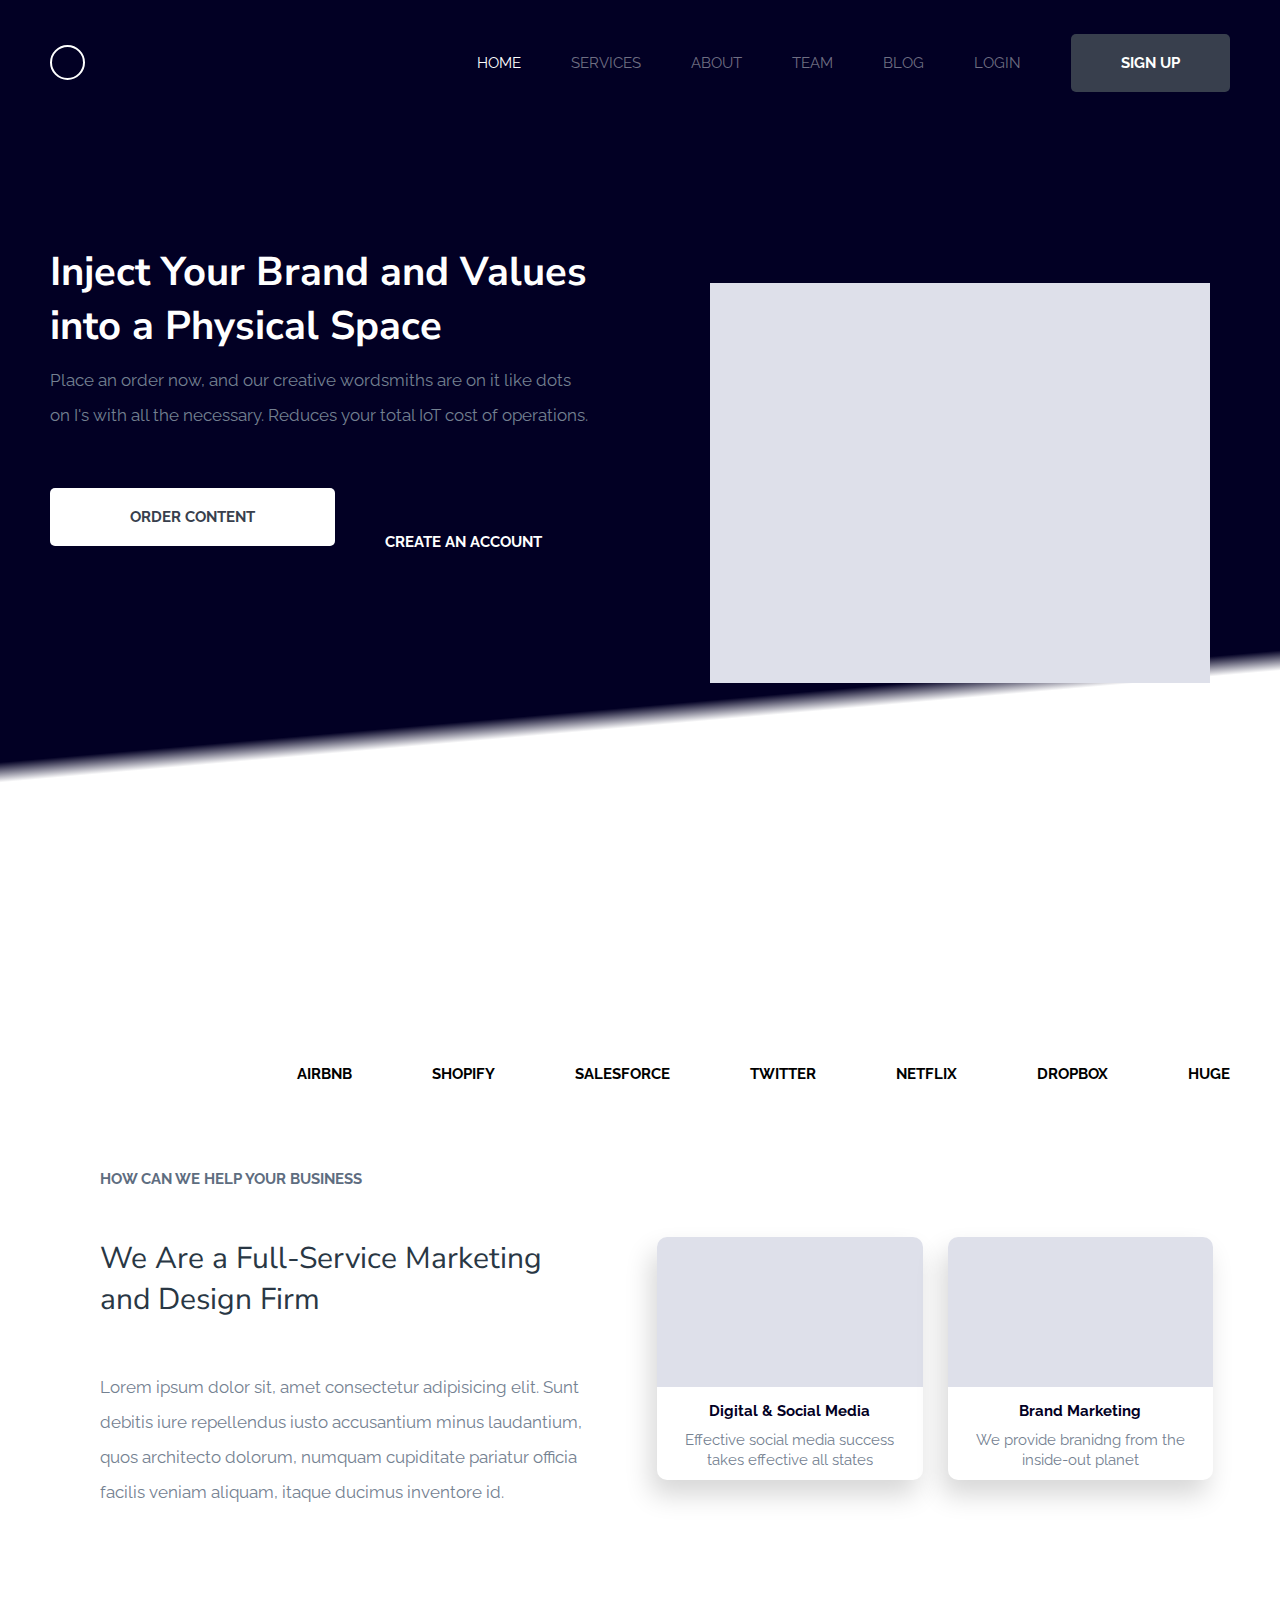
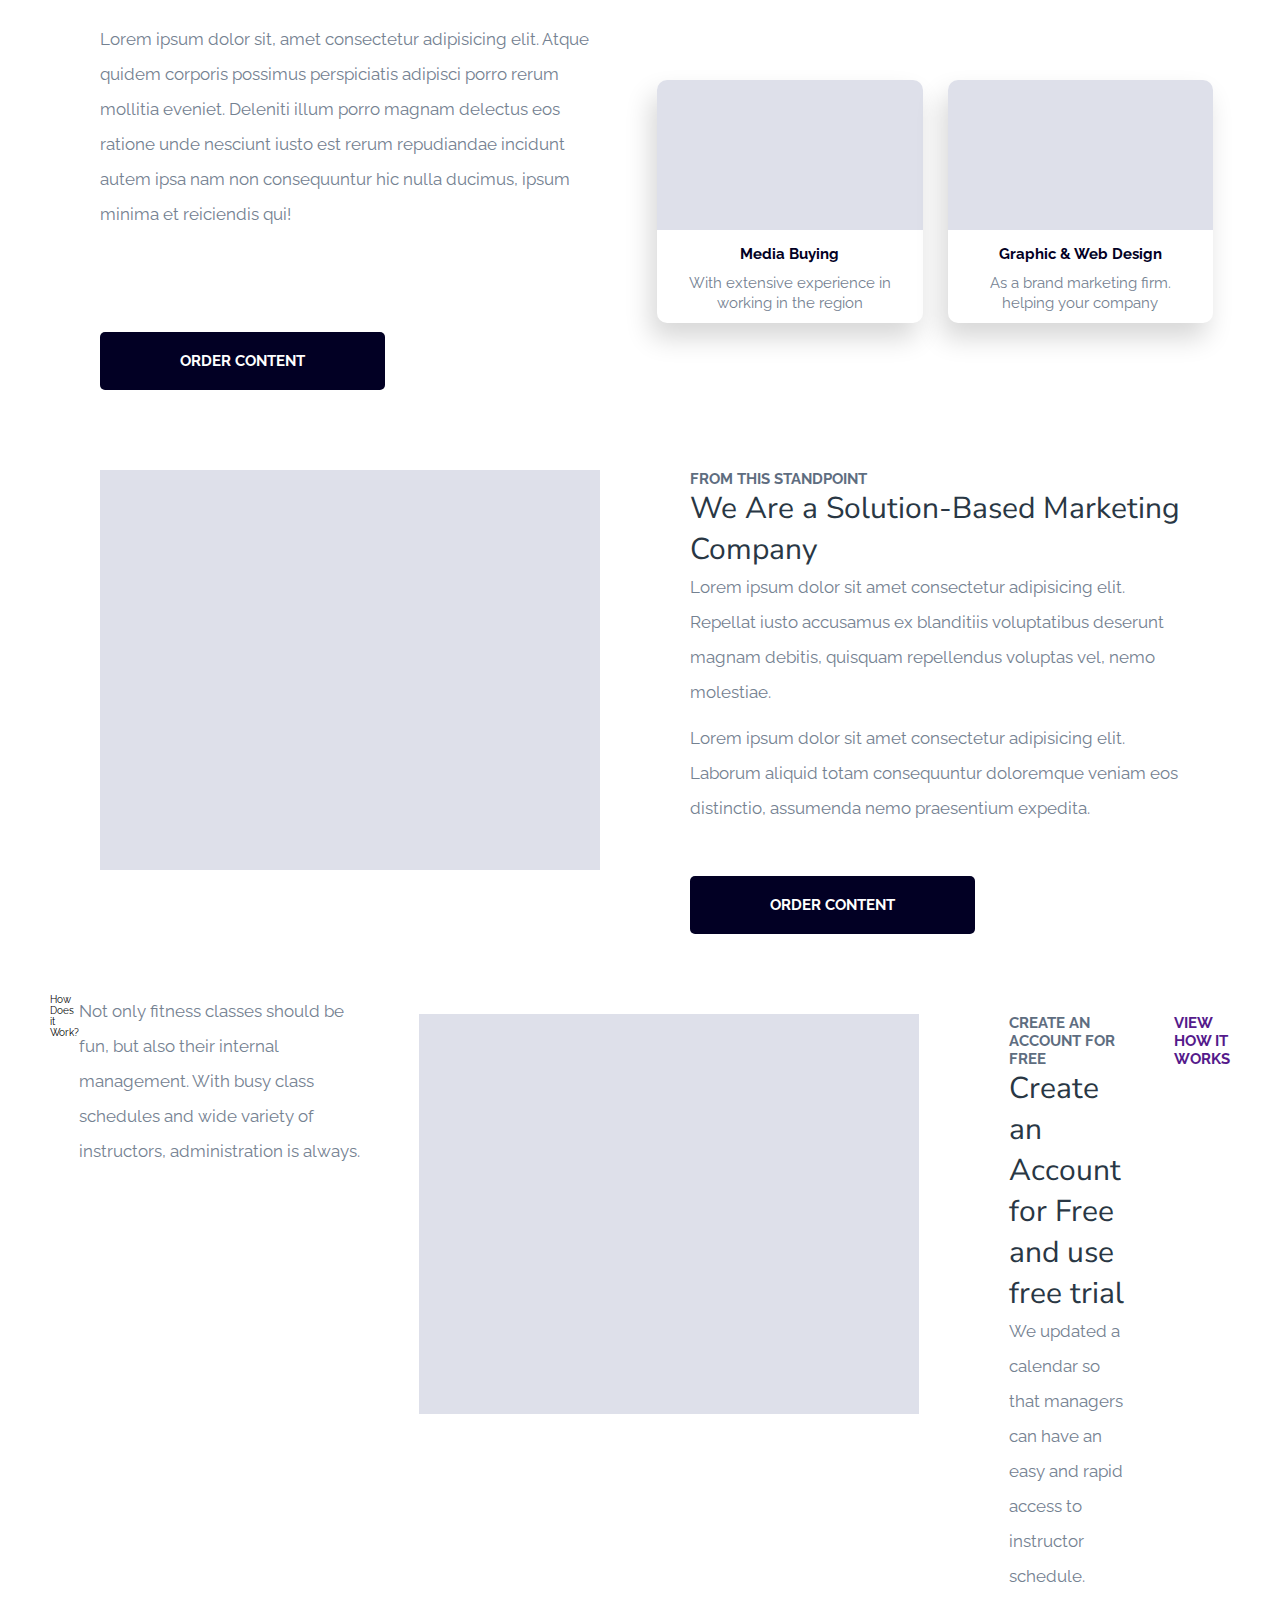
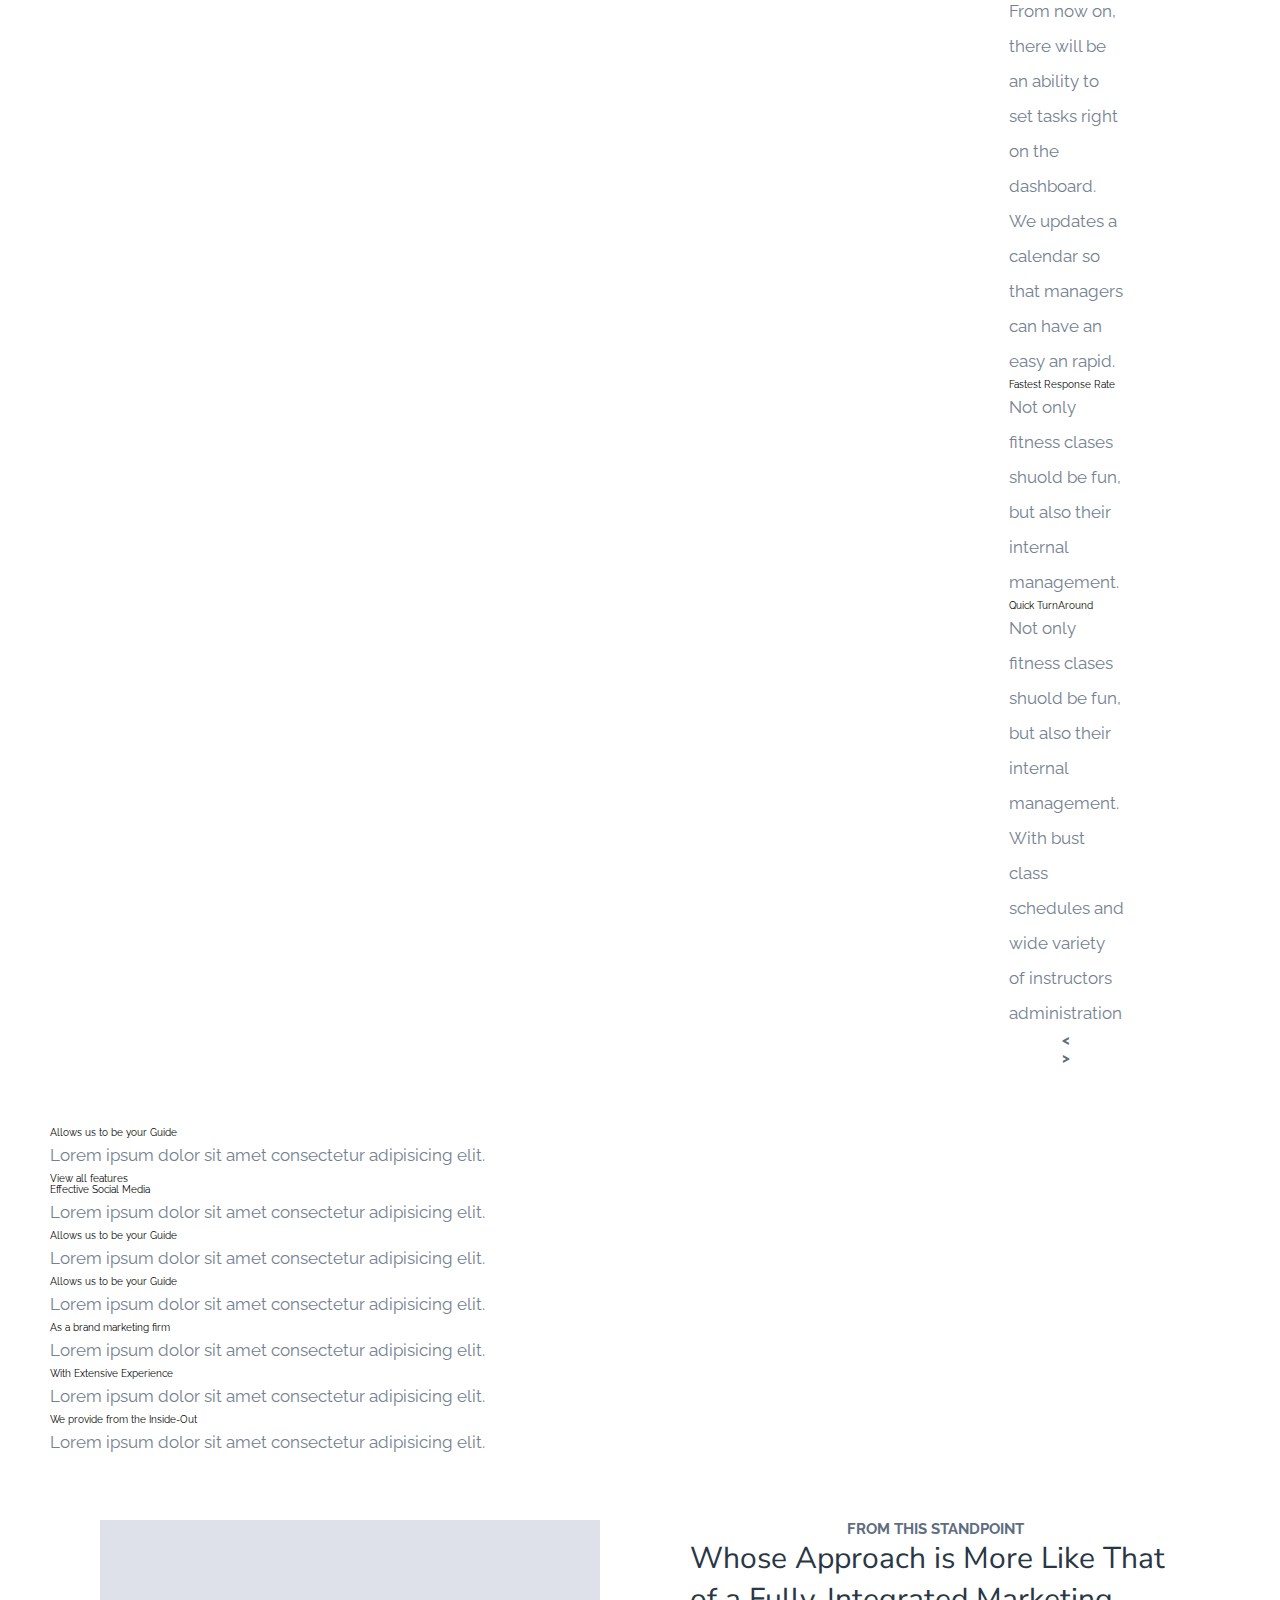
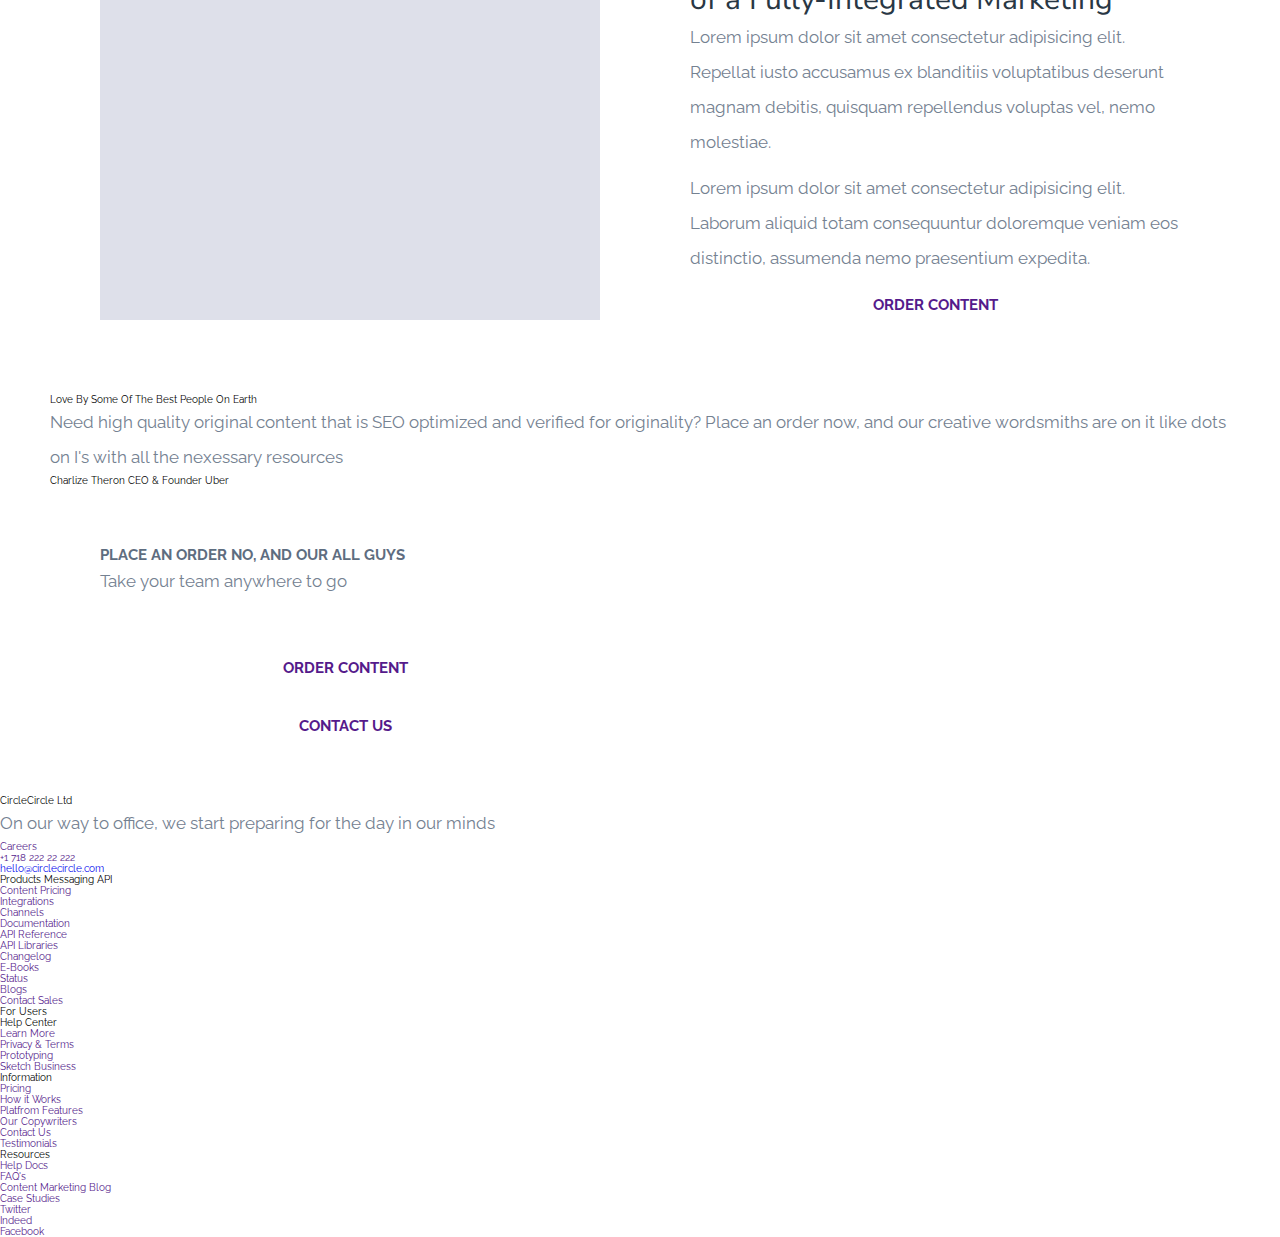
<file: Class 8 Homework/Extras/index.html>
<!DOCTYPE html>
<html>
  <head>
    <meta charset="utf-8" />
    <title>Pushwork Layout</title>
    <link rel="stylesheet" href="style.css">
  </head>

  <body>
    <header>
      <nav>
        <ul>
          <li class = "logo"><div class="placeHolderImg"></div></li>
          <div class="rightNav">
            <li><a href="">Home</a></li>
            <li><a href="">Services</a></li>
            <li><a href="">About</a></li>
            <li><a href="">Team</a></li>
            <li><a href="">Blog</a></li>
            <li><a href="">Login</a></li>
            <li ><a class="button"href="">Sign Up</a></li>
          </div>
          
        </ul>
      </nav>
    </header>
    <main class = "twoRows">
      <div class="left">
        <h1>Inject Your Brand and Values into a Physical Space</h1>
        <p>
          Place an order now, and our creative wordsmiths are on it like dots on
          I's with all the necessary. Reduces your total IoT cost of operations.
        </p>
        <div class="buttonHolder">
          <a href="" class="button">Order Content</a>
          <a href="" class = "button blue">Create an Account</a>
        </div>
        
      </div>
      
      <div class="right">
        <div class="placeHolderImg"></div>
      </div>

    </main>

    <section class="brands">
      <ul>
        <li>airbnb</li>
        <li>shopify</li>
        <li>salesforce</li>
        <li>twitter</li>
        <li>netflix</li>
        <li>dropbox</li>
        <li>huge</li>
      </ul>
    </section>

    <section class="sectionA twoRows">
      <div class="left">
        <span>How can we help your business</span>
        <h2>We Are a Full-Service Marketing and Design Firm</h2>
        <p>
          Lorem ipsum dolor sit, amet consectetur adipisicing elit. Sunt debitis
          iure repellendus iusto accusantium minus laudantium, quos architecto
          dolorum, numquam cupiditate pariatur officia facilis veniam aliquam,
          itaque ducimus inventore id.
        </p>
        <br />
        <p>
          Lorem ipsum dolor sit, amet consectetur adipisicing elit. Atque quidem
          corporis possimus perspiciatis adipisci porro rerum mollitia eveniet.
          Deleniti illum porro magnam delectus eos ratione unde nesciunt iusto
          est rerum repudiandae incidunt autem ipsa nam non consequuntur hic
          nulla ducimus, ipsum minima et reiciendis qui!
        </p>
        <a href="" class="button blue">Order Content</a>
      </div>
      <div class="right">
        <div class="card">
          <div class="placeHolderImg"></div>
          <span>Digital & Social Media</span>
          <p>Effective social media success takes effective all states</p>
        </div>
        <div class="card">
          <div class="placeHolderImg"></div>
          <span>Brand Marketing</span>
          <p>We provide branidng from the inside-out planet</p>
        </div>
        <div class="card">
          <div class="placeHolderImg"></div>
          <span>Media Buying</span>
          <p>With extensive experience in working in the region</p>
        </div>
        <div class="card">
          <div class="placeHolderImg"></div>
          <span>Graphic & Web Design</span>
          <p>As a brand marketing firm. helping your company</p>
        </div>
      </div>
    </section>

    <section class="sectionB twoRows">
        <div class="left">
            <div class="placeHolderImg"></div>
        </div>

        <div class="right">
            <span>From this Standpoint</span>
            <h2>We Are a Solution-Based Marketing Company</h2>
            <p>Lorem ipsum dolor sit amet consectetur adipisicing elit. Repellat iusto accusamus ex blanditiis voluptatibus deserunt magnam debitis, quisquam repellendus voluptas vel, nemo molestiae.</p>
            <br>
            <p>Lorem ipsum dolor sit amet consectetur adipisicing elit. Laborum aliquid totam consequuntur doloremque veniam eos distinctio, assumenda nemo praesentium expedita.</p>
            <a href="" class="button blue">Order Content</a>
        </div>
    </section>

    <section class="sectionC twoRows">
        <span>How Does it Work?</span>
        <p>Not only fitness classes should be fun, but also their internal management. With busy class schedules and wide variety of instructors, administration is always.</p>
        <div class="left">
            <div class="placeHolderImg"></div>
        </div>
        <div class="right">
            <span>Create an account for free</span>
            <h2>Create an Account for Free and use free trial</h2>
            <p>We updated a calendar so that managers can have an easy and rapid access to instructor schedule. From now on, there will be an ability to set tasks right on the dashboard. We updates a calendar so that managers can have an easy an rapid.</p>
            <ul>
                <div class="listItem">
                <li>Fastest Response Rate</li>
                <p>Not only fitness clases shuold be fun, but also their internal management.</p>
                </div>
                <div class="listItem">
                    <li>Quick TurnAround</li>
                    <p>Not only fitness clases shuold be fun, but also their internal management. With bust class schedules and wide variety of instructors administration</p>
                    </div>
            </ul>

            <span> < </span>
            <span> > </span>
        </div>
        <a href="" class="button">View how it works</a>
    </section>

    <section class="sectionD">
        <div class="longCards">
            <span>Allows us to be your Guide</span>
            <p>Lorem ipsum dolor sit amet consectetur adipisicing elit.</p>
        </div>
        <div class="longCards">
            <span>View all features</span>
        </div>
        <div class="longCards">
            <span>Effective Social Media</span>
            <p>Lorem ipsum dolor sit amet consectetur adipisicing elit.</p>
        </div>
        <div class="longCards">
            <span>Allows us to be your Guide</span>
            <p>Lorem ipsum dolor sit amet consectetur adipisicing elit.</p>
        </div>
        <div class="longCards">
            <span>Allows us to be your Guide</span>
            <p>Lorem ipsum dolor sit amet consectetur adipisicing elit.</p>
        </div>
        <div class="longCards">
            <span>As a brand marketing firm</span>
            <p>Lorem ipsum dolor sit amet consectetur adipisicing elit.</p>
        </div>
        <div class="longCards">
            <span>With Extensive Experience</span>
            <p>Lorem ipsum dolor sit amet consectetur adipisicing elit.</p>
        </div>
        <div class="longCards">
            <span>We provide from the Inside-Out</span>
            <p>Lorem ipsum dolor sit amet consectetur adipisicing elit.</p>
        </div>
    </section>

    <section class="sectionE twoRows">
        <div class="left">
            <div class="placeHolderImg"></div>
        </div>
        <div class="right">
            <span>From this standpoint</span>
            <h2>Whose Approach is More Like That of a Fully-Integrated Marketing</h2>

            <p>Lorem ipsum dolor sit amet consectetur adipisicing elit. Repellat iusto accusamus ex blanditiis voluptatibus deserunt magnam debitis, quisquam repellendus voluptas vel, nemo molestiae.</p>
            <br>
            <p>Lorem ipsum dolor sit amet consectetur adipisicing elit. Laborum aliquid totam consequuntur doloremque veniam eos distinctio, assumenda nemo praesentium expedita.</p>
            <a href="" class="button">Order Content</a>
        </div>
    </section>

    <section class="sectionF">
        <span>Love By Some Of The Best People On Earth</span>
        <p>Need high quality original content that is SEO optimized and verified for originality? Place an order now, and our creative wordsmiths are on it like dots on I's with all the nexessary resources</p>
        <div class="source">
            <div class="placeHolderImg"></div>
            <span>Charlize Theron</span>
            <span>CEO & Founder Uber</span>
        </div>
    </section>

    <section class="contact towRows">
        <div class="left">
            <span>Place an order no, and our all guys</span>
            <p>Take your team anywhere to go</p>
        </div>
        <div class="right">
            <a href="" class="button">Order Content</a>
            <a href="" class="button">Contact Us</a>
        </div>
    </section>
  </body>

  <footer>
        <div class="column">
            <span>CircleCircle Ltd</span>
            <p>On our way to office, we start preparing for the day in our minds</p>
            <ul>
                <li><a href="">Careers</a></li> 
                <li><a href="">+1 718 222 22 222</a> </li>
                <li><a href="mailto:hello@circlecircle.com">hello@circlecircle.com</a></li>
            </ul>
        </div> 
        <div class="column">
            <span>Products</span>
            <span>Messaging API</span>
            <ul>
                <li><a href="">Content Pricing</a></li>
                <li><a href="">Integrations</a></li>
                <li><a href="">Channels</a></li>
                <li><a href="">Documentation</a></li>
                <li><a href="">API Reference</a></li>
            </ul>
        </div>
        <div class="column">
            <ul>
                <li><a href="">API Libraries</a></li>
                <li><a href="">Changelog</a></li>
                <li><a href="">E-Books</a></li>
                <li><a href="">Status</a></li>
                <li><a href="">Blogs</a></li>
                <li><a href="">Contact Sales</a></li>
            </ul>
        </div>
        <div class="column">
            <span>For Users</span>
            <ul>
                <li>Help Center</li>
                <li><a href="">Learn More</a></li>
                <li><a href="">Privacy & Terms</a></li>
                <li><a href="">Prototyping</a></li>
                <li><a href="">Sketch Business</a></li>
            </ul>
        </div>
        <div class="column">
            <span>Information</span>
            <ul>
                <li><a href="">Pricing</a></li>
                <li><a href="">How it Works</a></li>
                <li><a href="">Platfrom Features</a></li>
                <li><a href="">Our Copywriters</a></li>
                <li><a href="">Contact Us</a></li>
                <li><a href="">Testimonials</a></li>
            </ul>
        </div>

        <div class="column">
            <span>Resources</span>
            <ul>
                <li><a href="">Help Docs</a></li>
                <li><a href="">FAQ's</a></li>
                <li><a href="">Content Marketing Blog</a></li>
                <li><a href="">Case Studies</a></li>

                <div class="socials">
                    <li><a href="Github"></a></li>
                    <li><a href="">Twitter</a></li>
                    <li><a href="">Indeed</a></li>
                    <li><a href="">Facebook</a></li>
                </div>
            </ul>
        </div>
  </footer>
</html>
</file>
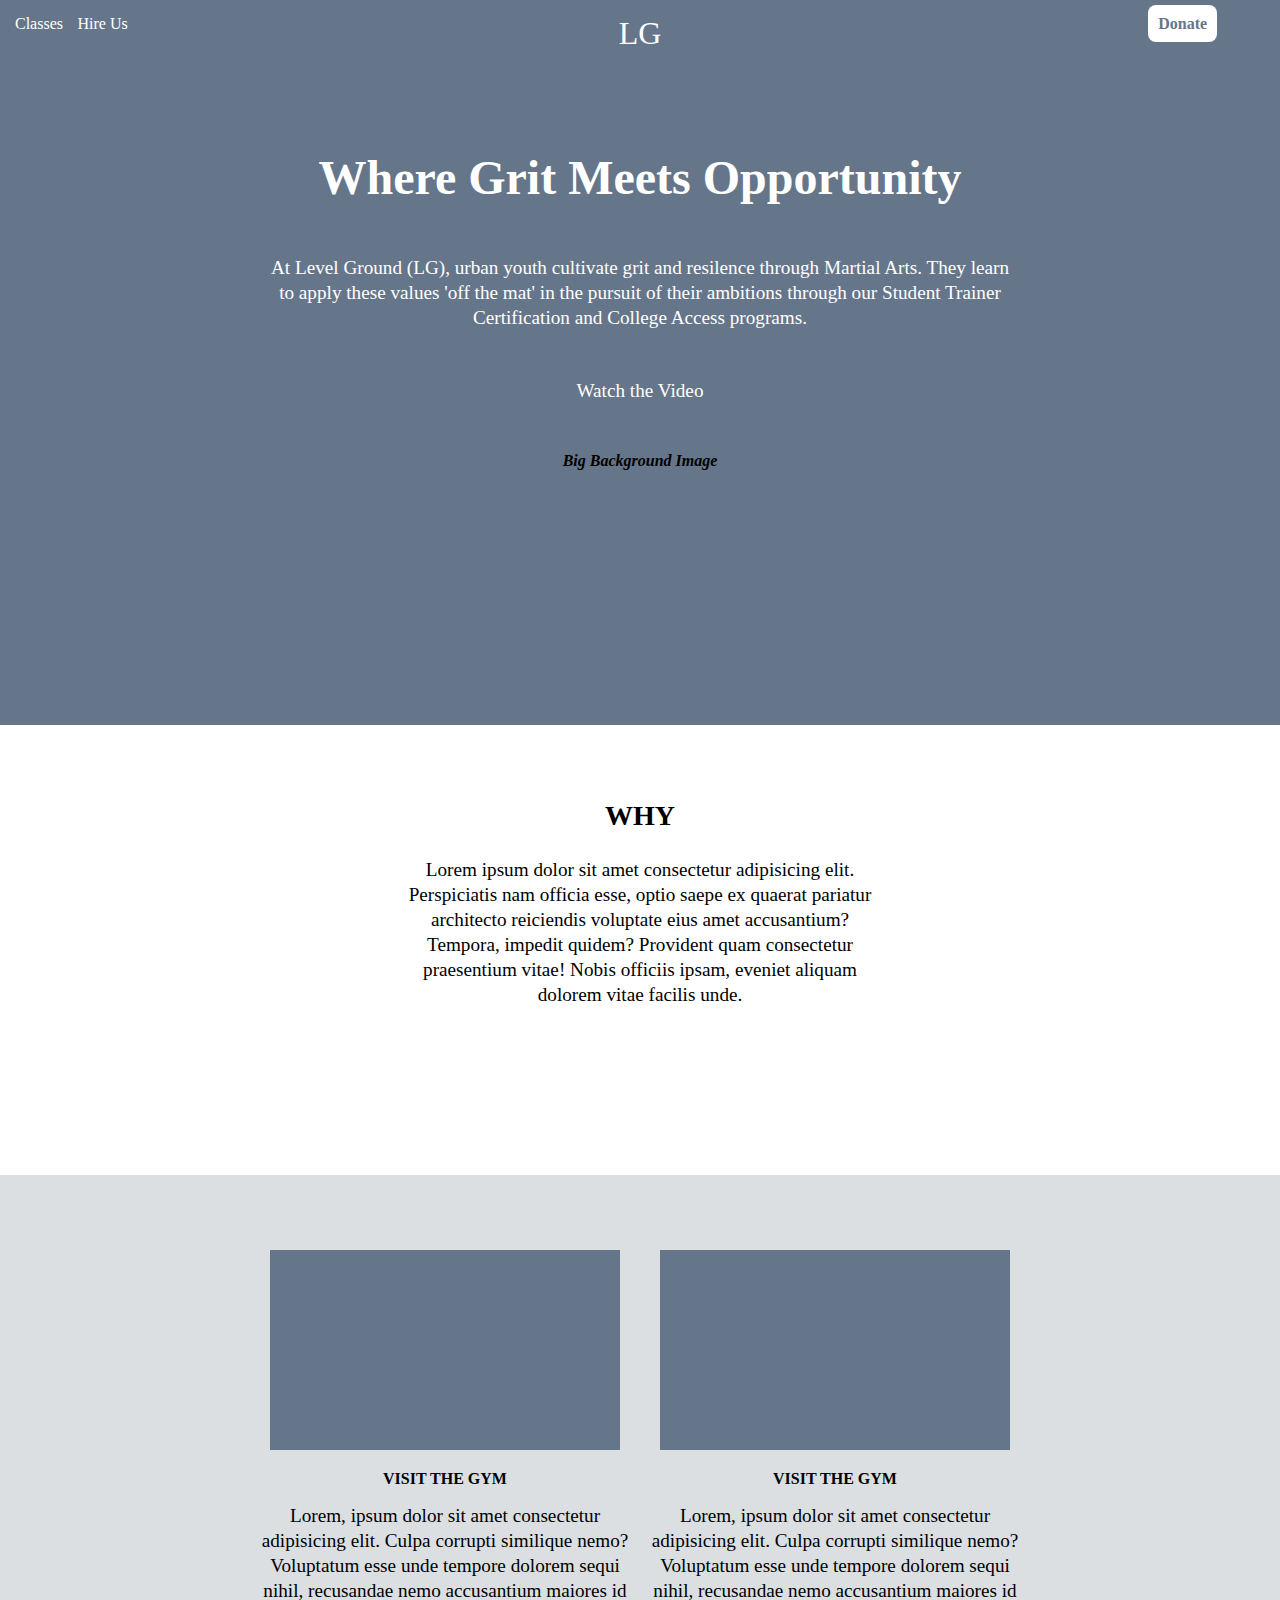
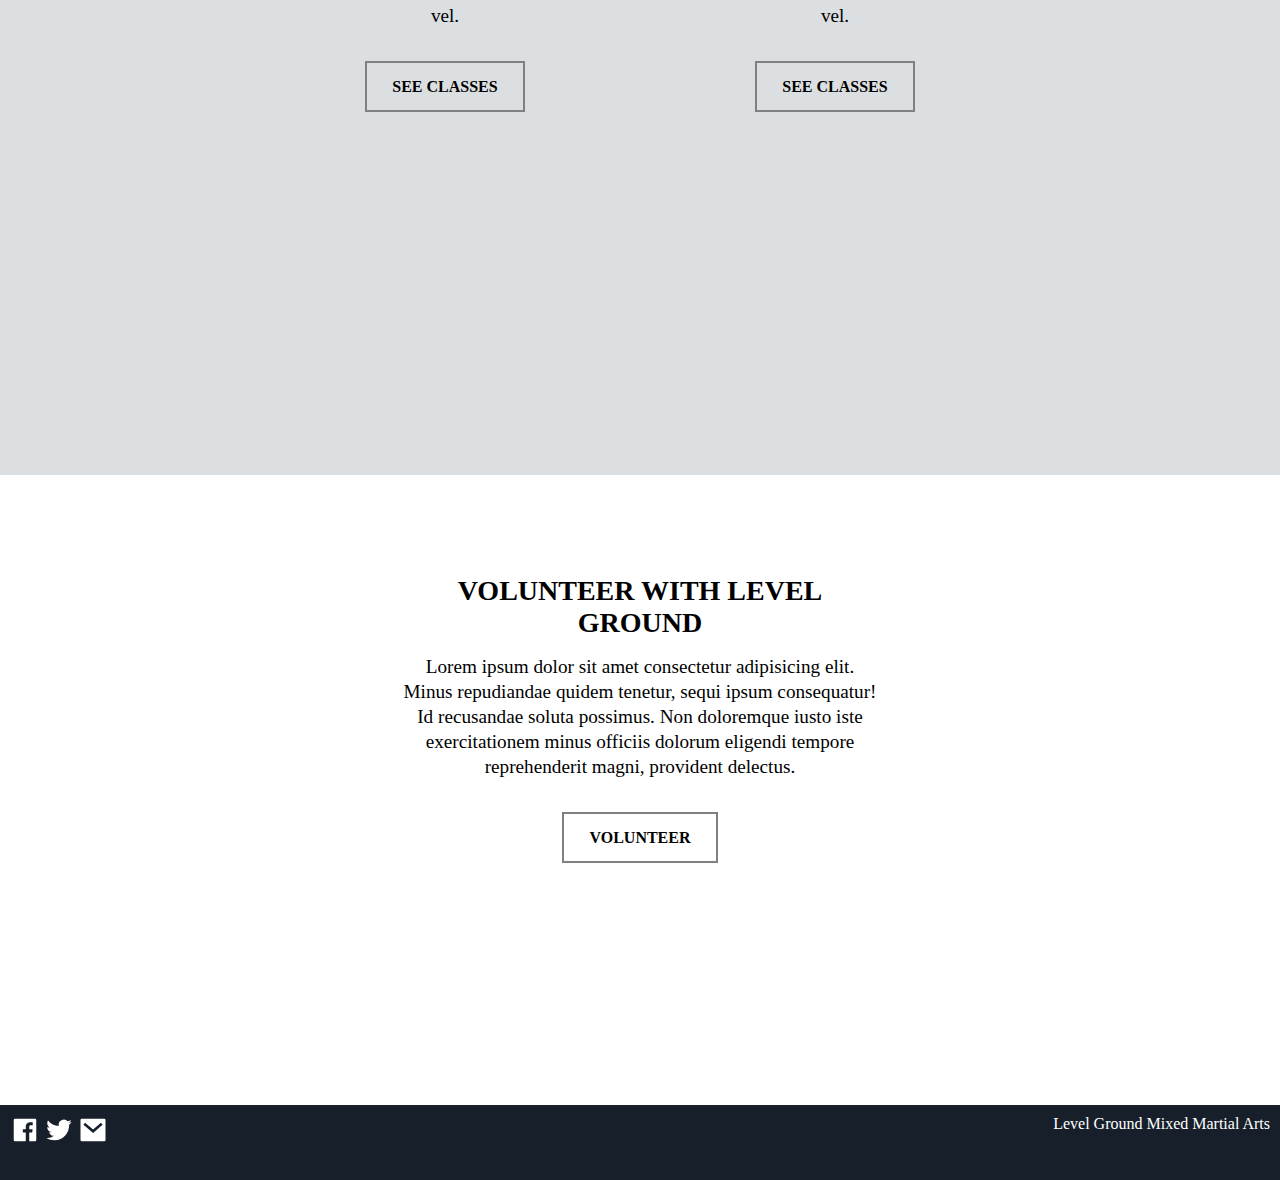
<file: Class 8 Homework/Level Ground Layout/index.html>
<!DOCTYPE html>
<html lang="en">
<head>
    <meta charset="UTF-8">
    <meta http-equiv="X-UA-Compatible" content="IE=edge">
    <meta name="viewport" content="width=device-width, initial-scale=1.0">
    <title>Level Ground</title>
    <link rel="stylesheet" href="./css/style.css">

</head>
<body>
    <header>
        <nav>
            <ul>
                <div class="left">
                    <li><a href="#">Classes </a></li>
                    <li><a href="#">Hire Us</a></li>
                </div>
               
                <li class="logo"><a href="">LG</a></li>
                <div class="right">
                    <li><a href="#">Donate</a></li>
                </div>
                
            </ul>

        </nav>
    </header>

    <section class = "sectionA">
        <h1>Where Grit Meets Opportunity</h1>
        <p>At Level Ground (LG), urban youth cultivate grit and resilence through Martial Arts. They learn to apply these values 'off the mat' in the pursuit of their ambitions through our Student Trainer Certification and College Access programs.</p>
        <span>Watch the Video</span>
        <span>Big Background Image</span>
    </section>

    <section class = "sectionB">
        <h2>Why</h2>
        <p>Lorem ipsum dolor sit amet consectetur adipisicing elit. Perspiciatis nam officia esse, optio saepe ex quaerat pariatur architecto reiciendis voluptate eius amet accusantium? Tempora, impedit quidem? Provident quam consectetur praesentium vitae! Nobis officiis ipsam, eveniet aliquam dolorem vitae facilis unde.</p>
    </section>
    <section class="sectionC">
        <article>
            <div class="articleImg"></div>
            <span>Visit the Gym</span>
            <p>Lorem, ipsum dolor sit amet consectetur adipisicing elit. Culpa corrupti similique nemo? Voluptatum esse unde tempore dolorem sequi nihil, recusandae nemo accusantium maiores id vel.</p>
            <a class = "button" href="#">See Classes</a>
        </article>
        <article>
            <div class="articleImg"></div>
            <span>Visit the Gym</span>
            <p>Lorem, ipsum dolor sit amet consectetur adipisicing elit. Culpa corrupti similique nemo? Voluptatum esse unde tempore dolorem sequi nihil, recusandae nemo accusantium maiores id vel.</p>
            <a class = "button" href="#">See Classes</a>
        </article>
    </section>
    <section class = "sectionD">
        <h2>Volunteer with Level Ground</h2>
        <p>
           Lorem ipsum dolor sit amet consectetur adipisicing elit. Minus repudiandae quidem tenetur, sequi ipsum consequatur! Id recusandae soluta possimus. Non doloremque iusto iste exercitationem minus officiis dolorum eligendi tempore reprehenderit magni, provident delectus.
        </p>
        <a class = "button" href="#">Volunteer</a>
    </section>

    <footer>
        <section class="socials">
            <img src="./img/facebook-box-fill.svg" alt="Facebook">
            <img src="./img/twitter-fill.svg" alt="Twitter">
            <img src="./img/mail-fill.svg" alt="Mail">
        </section>
        <span>
            Level Ground Mixed Martial Arts
        </span>
    </footer>
</body>
</html>
</file>
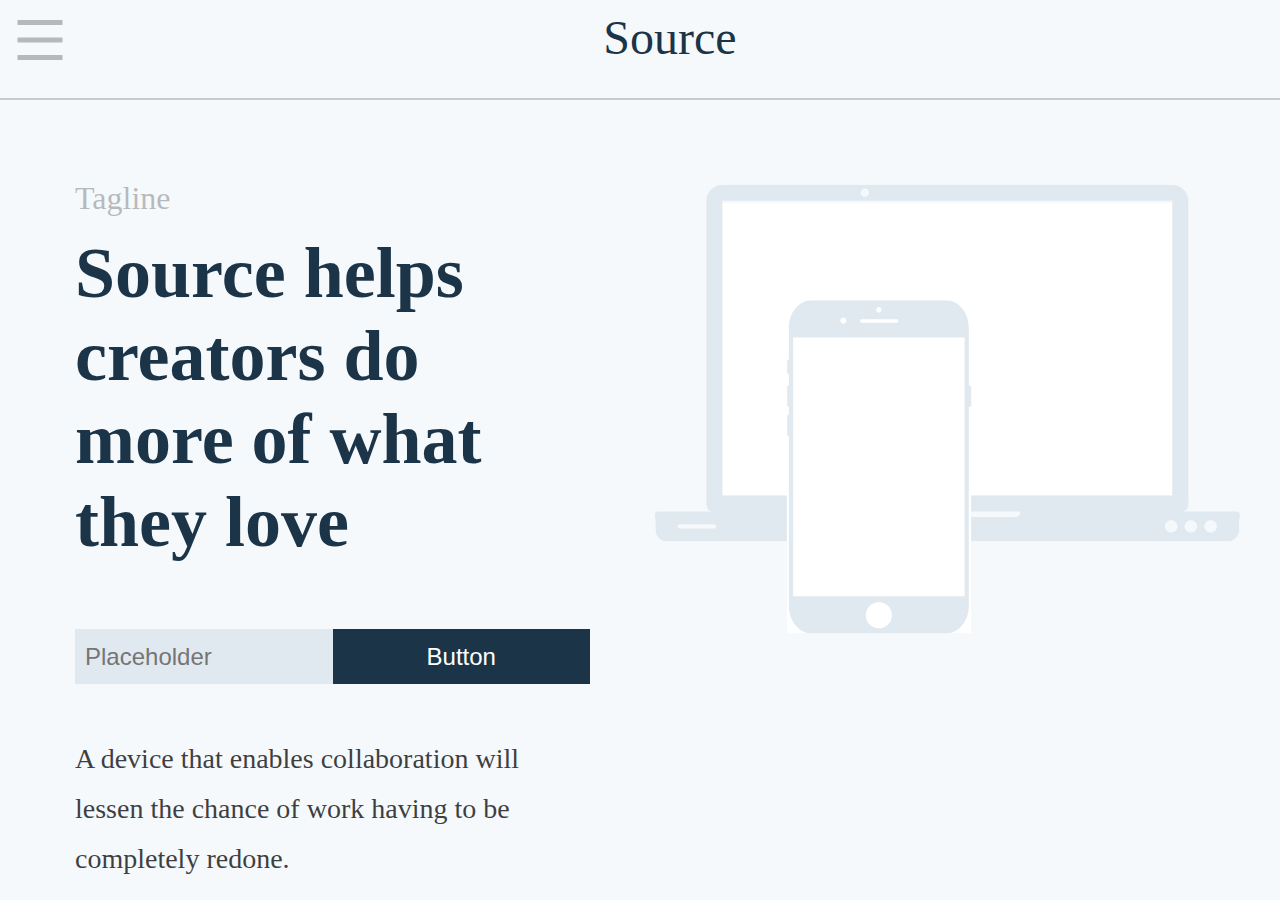
<file: Class 8 Homework/Source Layout/index.html>
<!DOCTYPE html>
<html lang="en">
<head>
    <meta charset="UTF-8">
    <meta http-equiv="X-UA-Compatible" content="IE=edge">
    <meta name="viewport" content="width=device-width, initial-scale=1.0">
    <title>Source Layout</title>
    <link rel="stylesheet" href="./css/style.css">
</head>
<body>
    <header>
        <nav class = "mobile">
            <img src="./img/menu-line.svg" alt="Hamburger Icon">
            <a class = "logo" href="#">Source</a>
        </nav>

        <nav class="desktop" hidden>
            <a class = "logo" href="#">Source</a>
            <ul>
                <li><a href="#">First Link</a></li>
                <li><a href="#">Second Link</a></li>
                <li><a href="#">Third Link</a></li>
                <li><a href="#">Fourth Link</a></li>
            </ul>
            <button>Button</button>
        </nav> 
    </header>

    <section class = "sectionA">
        <div>
            <span>Tagline</span>
        <h1>Source helps creators do more of what they love</h1>
        <form action="">
            <input type="text" placeholder="Placeholder">
            <button type="submit">Button</button>
        </form>
        <p>A device that enables collaboration will lessen the chance of work having to be completely redone.</p>
        </div> 
        <img src="./img/Electronics.svg" alt="Phone and Laptop">
    </section>
</body>
</html>
</file>
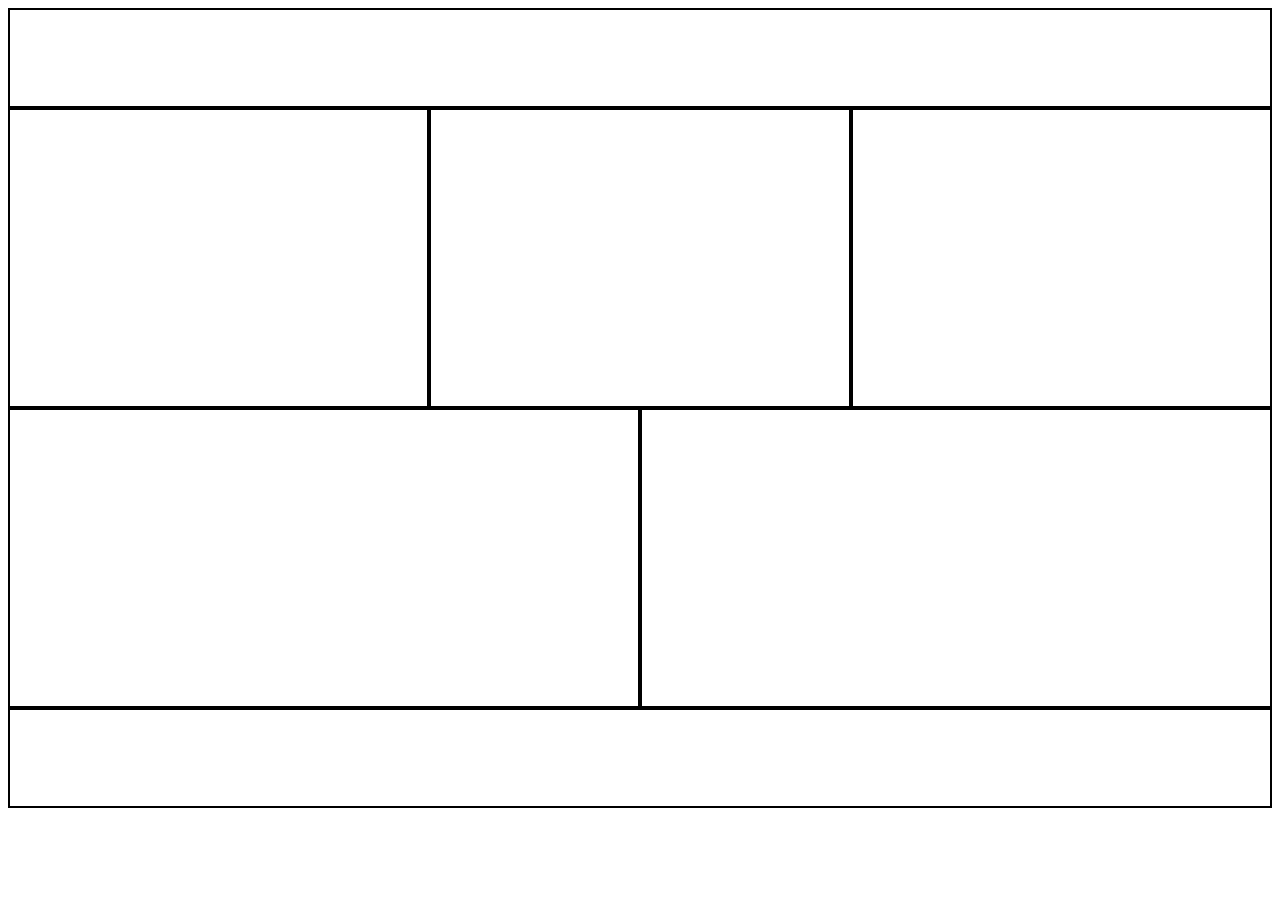
<file: Class 4 & 5 Homework/layoutHomework/layout1/index.html>
<!DOCTYPE html>
<html lang="en">
<head>
    <meta charset="UTF-8">
    <meta http-equiv="X-UA-Compatible" content="IE=edge">
    <meta name="viewport" content="width=device-width, initial-scale=1.0">
    <title>Document</title>
    <link rel="stylesheet" href="style.css">
</head>
<body>
    <header></header>
    <section></section>
    <section></section>
    <section></section>
    <section class="larger"></section>
    <section class="larger"></section>
    <footer></footer>
</body>
</html>
</file>
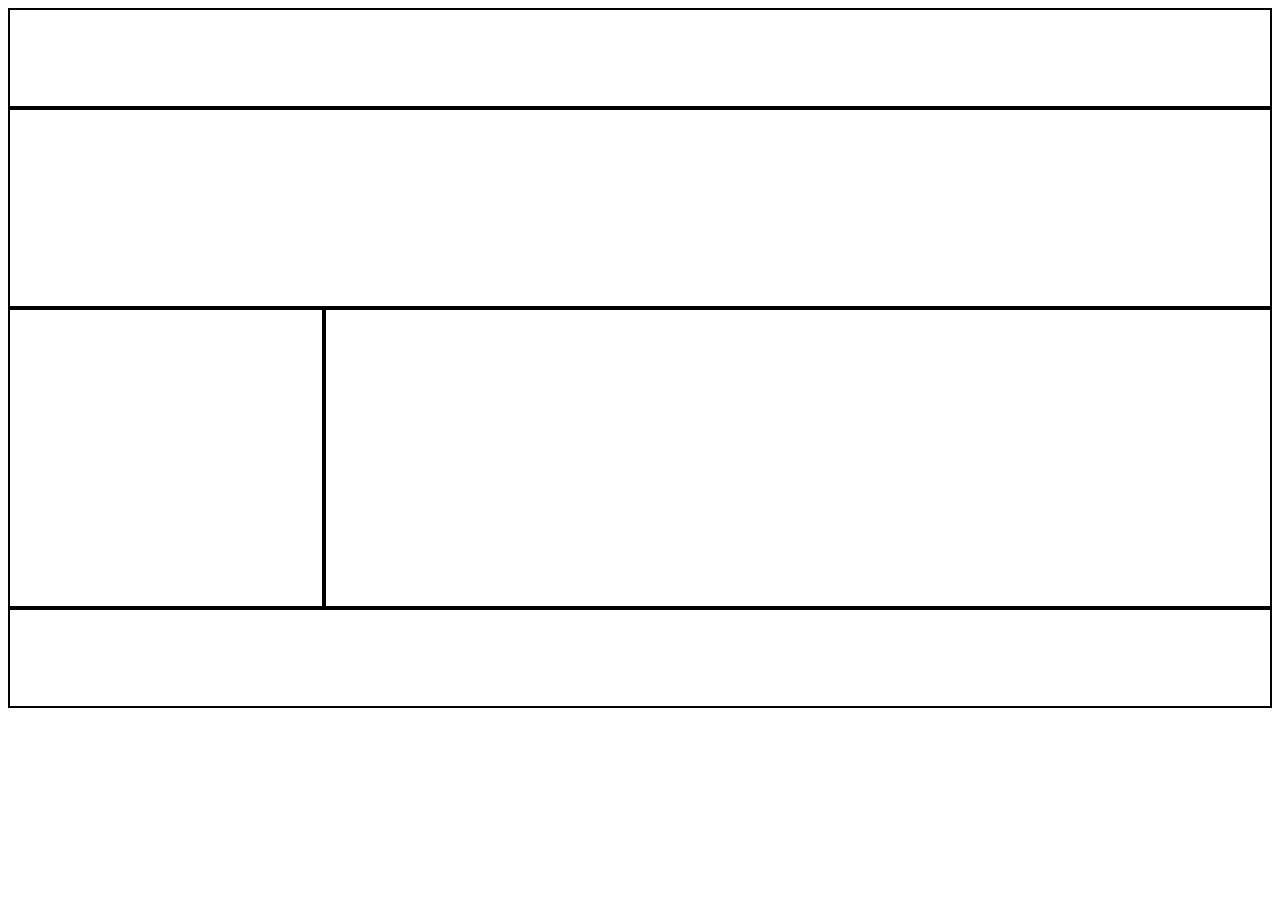
<file: Class 4 & 5 Homework/layoutHomework/layout2/index.html>
<!DOCTYPE html>
<html lang="en">

<head>
    <meta charset="UTF-8">
    <meta http-equiv="X-UA-Compatible" content="IE=edge">
    <meta name="viewport" content="width=device-width, initial-scale=1.0">
    <title>Document</title>
    <link rel="stylesheet" href="style.css">
</head>

<body>
    <header></header>
    <section class="long"></section>
    <section class="two"></section>
    <section class="two larger"></section>
    <footer></footer>
</body>

</html>
</file>
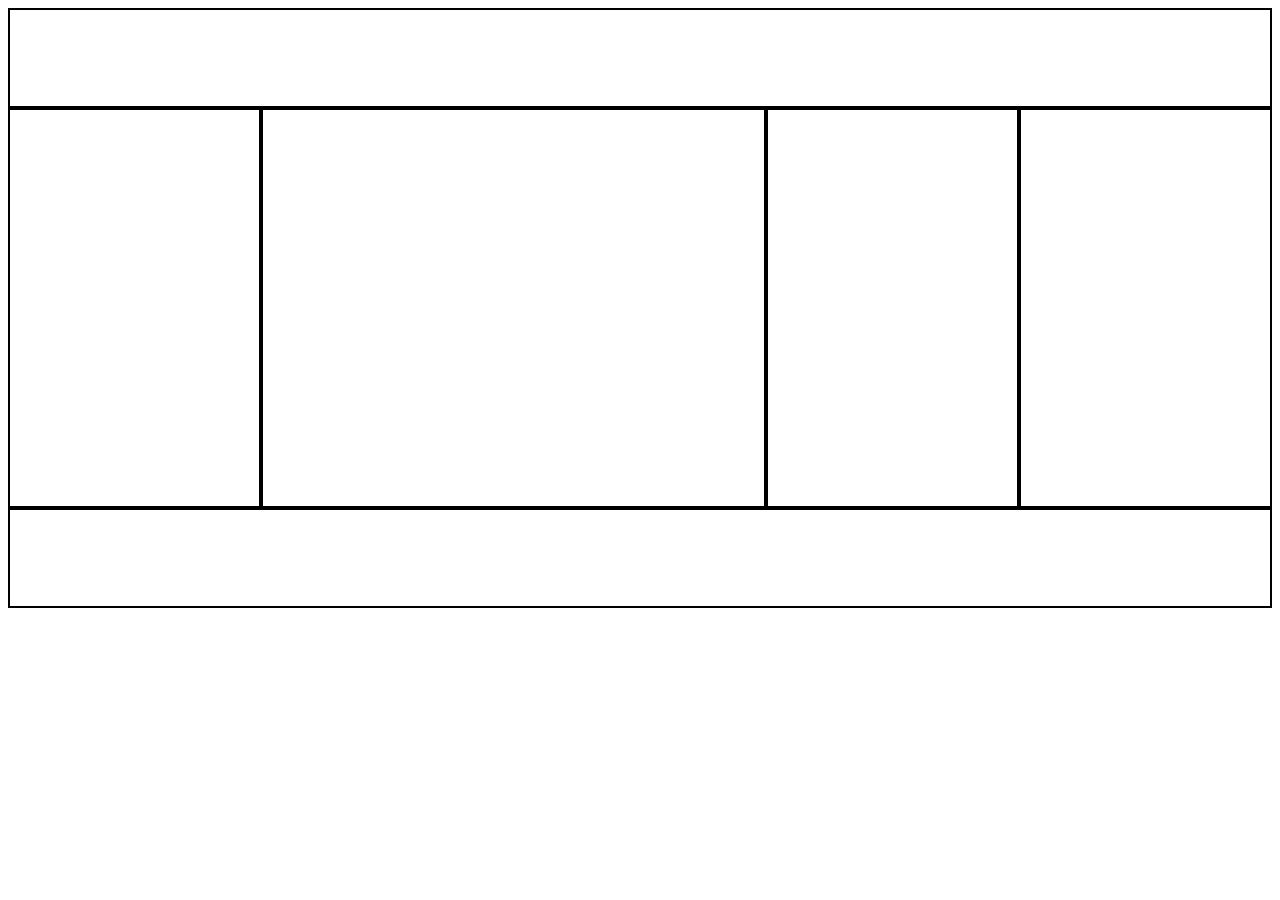
<file: Class 4 & 5 Homework/layoutHomework/layout3/index.html>
<!DOCTYPE html>
<html lang="en">

<head>
    <meta charset="UTF-8">
    <meta http-equiv="X-UA-Compatible" content="IE=edge">
    <meta name="viewport" content="width=device-width, initial-scale=1.0">
    <title>Document</title>
    <link rel="stylesheet" href="style.css">
</head>

<body>
    <header></header>
    <section></section>
    <section class="larger"></section>
    <section></section>
    <section></section>
    <footer></footer>
</body>

</html>
</file>
<file: Class 8 Homework/Extras/style.css>
@import url('https://fonts.googleapis.com/css2?family=Nunito+Sans&display=swap');
@import url('https://fonts.googleapis.com/css2?family=Raleway&display=swap');
*
{
    margin: 0;
    padding: 0;
    font-size: 10px;
    font-family: 'Raleway', sans-serif;
    box-sizing: border-box;
}

h1,
h2,
h3,
h4,
h5,
h6
{
    font-family: 'Nunito Sans', sans-serif;
}

header
{
    height: 15px;
    padding: 45px 50px 100px;
    background-color: rgba(2,0,36,1);
}

header a 
{
    font-size: 1.5rem;
    color: rgba(255, 255, 255, 0.438);
    text-transform: uppercase;
}

.rightNav li:first-child a
{
    color: white;
}

header .placeHolderImg
{
    width: 35px;
    height: 35px;
    border-radius: 100%;
    border: 2px white solid;
}

nav ul, .rightNav
{
    display: flex;
    justify-content: space-between;
    align-items: center;
}

.rightNav
{
    gap: 50px;
}

li
{
    list-style-type: none;
}

a
{
    text-decoration: none;
}


header .button 
{
    background-color: #383f4d;
    color: white;
    padding-right: 50px;
    padding-left: 50px;
}

.button 
{
    padding: 20px 0;
    border-radius: 5px;
    font-size: 1.5rem;
    font-weight: bold;
    text-transform: uppercase;
}

.blue
{
    background-color: #020024;
    color: white;
    width: fit-content;
    padding: 20px 80px; 
    margin-top: 50px;
}

main
{
    height: 100vh;
    background: linear-gradient(175deg, rgba(2,0,36,1) 61%, rgba(255,255,255,1) 63%, rgba(255,255,255,1) 100%);
    color: white;
}

.twoRows
{
    display: flex;
    flex-direction: row;

}

h1
{
    margin: 80px 0 10px;
    font-size: 4rem;
}

p
{
    font-size: 1.7rem;
    line-height: 35px;
    color: #748191;
}

main > .left, main > .right
{
    height: 75vh;
}

.left, .right
{
    width: 50%;

    padding: 20px 50px;

    display: flex;
    flex-direction: column;
    
}
.left
{
    /* border: 2px red solid; */
 
}

.buttonHolder
{
    margin-top: 50px;
    display: flex;
    align-items: center;
    gap: 50px;
}

.buttonHolder > .button:first-child
{
    background-color: white;
    padding: 20px 80px; 
    color: #383f4d;
}

.buttonHolder .button:last-child
{
   padding: 0;
}



.right
{
    /* border: 2px blue solid; */
    justify-content: center;
    align-items: center;
 
}

.right > .placeHolderImg, .left .placeHolderImg
{
    width: 500px;
    height: 400px;
    background-color: #dee0ea;
    
}

section
{
    padding: 20px 50px;
}


.brands > ul
{
    display: flex;
    justify-content: flex-end;
    gap: 80px;
    
    height: 5vh;

    text-transform: uppercase;
    font-weight: bold;

}

.brands > ul li
{
    font-size: 1.5rem;
}

.sectionA
{
    height: 100vh;
  
}

.sectionA > .left
{
 
    justify-content: space-between;
}

h2
{
    font-size: 3rem;
    color: #293744;
    font-weight: 400;
}

.left > span, .right > span
{
    font-size: 1.5rem;
    font-weight: bold;
    text-transform: uppercase;
    color: #5e6d80;
}

.sectionA > .right
{

    flex-direction: row;
    flex-wrap: wrap;
    padding: 0;
    gap: 25px;


}

.card
{
    width: 45%;

    text-align: center;
    border-radius: 10px;
    box-shadow: -6px 15px 27px 0px rgba(0,0,0,0.16);

    
}

.card > .placeHolderImg
{
   
    height: 150px;
    background-color: #dee0ea;
    
    border-top-left-radius: 10px;
    border-top-right-radius: 10px;
    margin-bottom: 15px;

}

.card > span
{
    font-weight: bold;
    font-size: 1.5rem;
    color: #020024;
}

.card > p
{
    margin-top: 10px;
    font-size: 1.5rem;
    line-height: 20px;
    padding: 0 15px 10px;
}

.sectionB .right
{
  
   align-items: flex-start;
    
}
</file>
<file: Class 8 Homework/Level Ground Layout/css/style.css>
*
{
    margin: 0;
    padding: 0;
    box-sizing: border-box;
}

header
{
    height: 50px;
    background-color: #66768a;
    padding: 15px;
}



nav div, .logo
{
    float: left;
    width: 33.333%;
    height: 50px;

}

.left > li a
{
    float: left;
    width: 15%;

}



.right > li a
{
    background-color: white;
    color: #66768a;
    font-weight: bold;
    margin-left: 300px;
    padding: 10px;
    border-radius: 8px;
}

.logo
{
    font-size: 2rem;
    text-align: center;
}

li
{
    list-style-type: none;
}

 a
{
    text-decoration: none;
    color: white;
}




.sectionA
{
    background-color: #66768a;
    color: white;
    height: 75vh;
    text-align: center;
    padding: 100px 270px;
}

h1
{
    font-size: 3rem;
}

p
{
    font-size: 1.2rem;
    line-height: 25px
}

.sectionA > p
{
    margin: 50px 0;
}

.sectionA  span
{
    font-size: 1.2rem;
    display: block;
   
}

.sectionA > span + span
{
    margin: 50px 0px;
    font-size: 1rem;
    color: black;
  font-style: italic;
  font-weight: bold;
}

.sectionB
{
    text-align: center;
    height: 50vh;
    padding: 75px 400px;
}

.sectionB > p
{
    margin: 25px 0;
}


.sectionC
{
    height: 100vh;
    background-color: #dbdfe2;
    padding: 75px 250px;
}

.sectionC > article
{
    float: left;
    width: 50%;
    height: 85vh;
    text-align: center;

    
}


.articleImg
{
    margin: 0px auto;
    height: 200px;
    width: 350px;
    background-color: #66768a;
    margin-bottom: 20px;
}

.sectionC > article > span
{
    font-weight: bold;
    text-transform: uppercase;
}

.sectionC > article p
{
    padding: 15px 0px 50px 0px;
}

.button
{

    border: 2px gray solid;
    text-transform: uppercase;
    padding: 15px 25px;
    color: black;
    font-weight: bold;
}

.sectionD
{
    height: 70vh;
    text-align: center;
    padding: 100px 400px;
}

h2
{
   text-transform: uppercase;
   font-size: 1.75rem; 
}

.sectionD > p
{
    margin: 15px 0px 50px 0px ;
}


footer
{
    height: 75px;
    background-color: #161f2a;
    padding: 10px;
}

.socials
{
    float: left;
    
}

.socials > img
{
    width: 30px;
}

footer > span
{
    color: white;
    float: right;
    
}
</file>
<file: Class 8 Homework/Source Layout/css/style.css>
*
{
    box-sizing: border-box;
    margin: 0;
    padding: 0;
}

body
{
    background-color: #f5f9fc;
}

nav
{
    height: 75px;
    padding: 10px;
    border-bottom: 2px rgba(139, 139, 139, 0.425) solid;
    text-align: center;
}

.logo, h1, button
{
    color: #1c3448;
}

button
{
    background-color: #1c3448;
}

nav > img , .logo
{
    height: 40px;
}

nav > img
{
    float: left;
    opacity: 25%;
}

a
{
    text-decoration: none;
    color: black;
}

.logo
{
    font-size: 2.5rem;
    text-align: center;
}

.sectionA
{
    padding: 30px 25px;
}

.sectionA > span
{
    text-transform: uppercase;
}

h1
{
    font-size: 2.5rem;
    padding: 15px 0px;
}

.sectionA > div span
{
    opacity: 25%;
}

input
{
    width: 100%;
    height: 50px;

    background-color: #e1e9f0;
    border: none;
    display: block;
    padding-left: 10px;

    margin: 20px 0px 15px 0px;

    color: #222c5c75;
}

button
{
    width: 100%;
    height: 50px;

    background-color: #1c3448;
    color: white;

    border: none;
    font-size: 1rem;
    margin: 20px 0 20px 0px;
}

.sectionA p
{
    font-size: 1.4rem;
    line-height: 25px;
    opacity: 75%;
}

.sectionA > img
{
    float: left;
}

@media (min-width: 700px) {
   
  nav
  {
    height: 100px;
  }
    
    nav > img , .logo
{
    height: 60px;
}

.logo
{
    font-size: 3rem;
}

.sectionA > div span
{
    font-size: 2rem;
}
   
h1
{
    font-size: 3.5rem;
}

input, button
{
    font-size: 1.5rem;
    height: 75px;
}

button
{
    margin: 50px 0px;
}

.sectionA p
{
    font-size: 2rem;
    line-height: 50px;
}
    /*
    .desktop
    {
        height: 75px;

        padding: 10px;
        border: 2px red solid;
    }

    .desktop *
    {
        float: left;
        width: 33.333%;
        display: block;

    
    }

  */

  .sectionA img
  {
    width: 750px;
  }
    

 
}

@media (min-width: 1280px)
{

    .sectionA
    {
        margin-top: 50px;
    }

  .sectionA > div
  {
    padding: 0px 50px;
  }

  .sectionA > div span
  {
    font-size: 2rem;
  }
  
  h1
  {
    font-size: 4.5rem;
  }

.sectionA p
{
    font-size: 1.75rem;
}

   .sectionA > div, .sectionA > img
   {
    float: left;
    width: 50%;
   }

  input, button
  {
    float: left;
    width: 50%;
    height: 55px;
    padding: 0;
    margin: 50px 0px;
  }

  input
  {
    padding: 0px 10px;
  }

  .sectionA > img
  {
    margin: -100px 0px;

  }
    
}
</file>
<file: Class 4 & 5 Homework/layoutHomework/layout1/style.css>
* {
  box-sizing: border-box;
}
header,
footer {
  height: 100px;
  border: 2px black solid;
  clear: both;
}

section {
  height: 300px;
  width: 33.333%;
  border: 2px black solid;
  float: left;
}

.larger {

  width: 50%;
}
</file>
<file: Class 4 & 5 Homework/layoutHomework/layout2/style.css>
* {
  box-sizing: border-box;
}

header,
section,
footer {
  border: 2px black solid;
}

header,
footer,
.long {
    clear: both;
  height: 100px;
}

.long {
  height: 200px;
}

.two {
  width: 25%;
  float: left;
  height: 300px;
}

.larger {
  width: 75%;
}
</file>
<file: Class 4 & 5 Homework/layoutHomework/layout3/style.css>
* {
  box-sizing: border-box;
}

header,
footer {
  border: 2px solid black;
  height: 100px;
  clear: both;
}

section {
  border: 2px solid black;
  width: 20%;
  height: 400px;
  float: left;
}

.larger {
  width: 40%;
}
</file>
